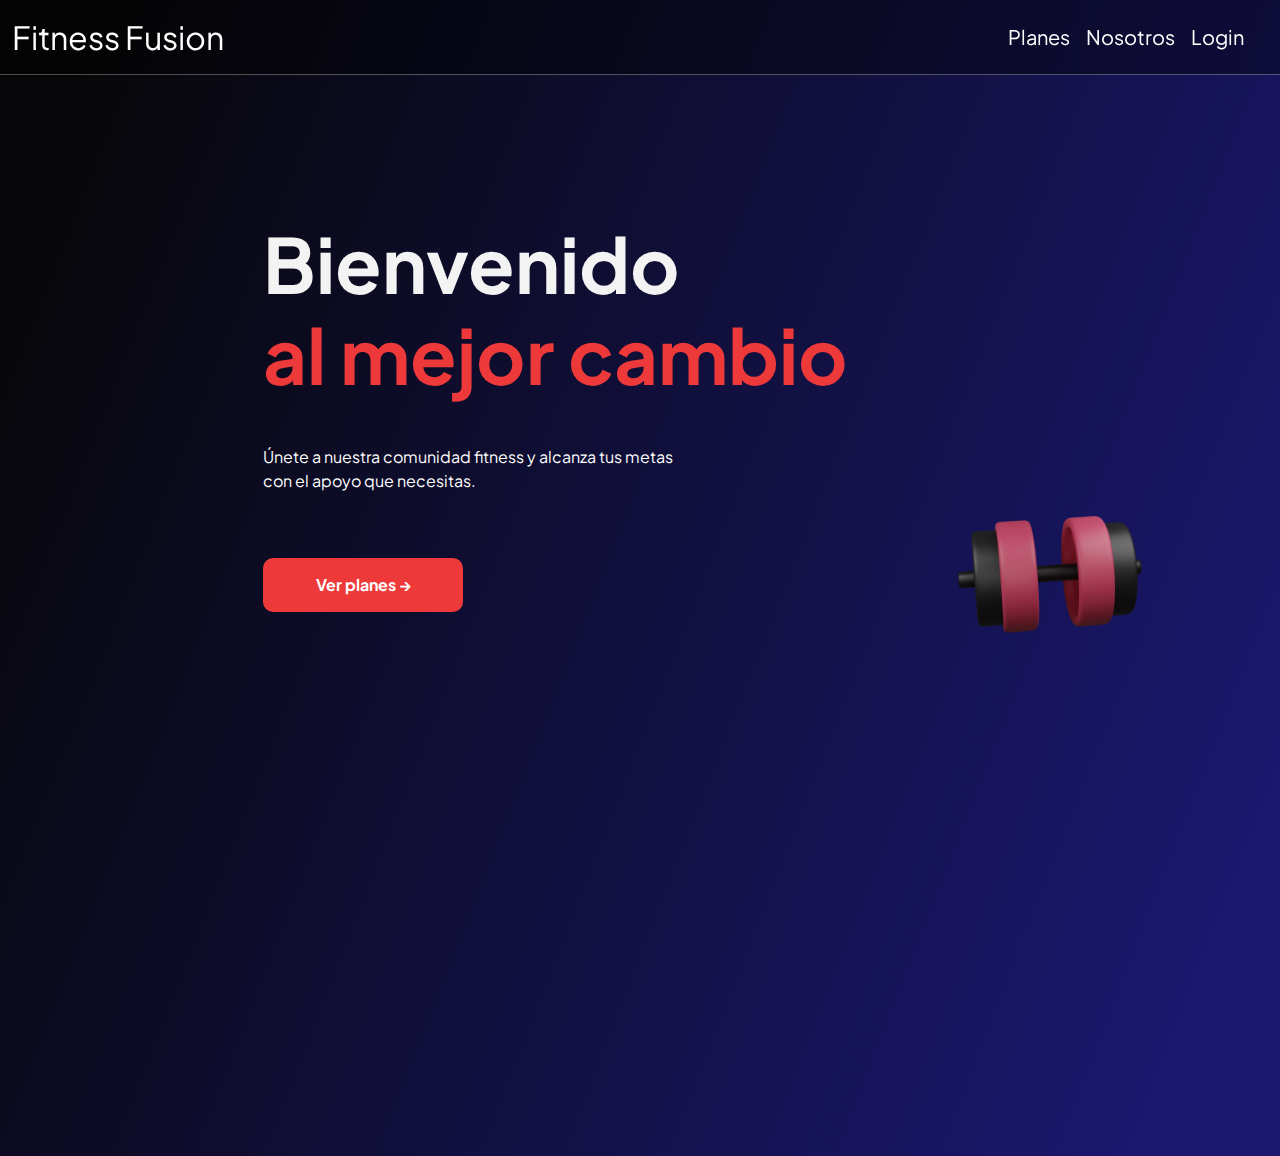
<file: index.html>
<!DOCTYPE html>
<html lang="en">

<head>
  <meta charset="UTF-8">
  <meta name="viewport" content="width=device-width, initial-scale=1.0">

  <link rel="shortcut icon" href="./assets/favicon/favicon_io (4)/favicon-16x16.png" type="image/x-icon">
  <!-- Link de boostrap -->
  <link href="https://cdn.jsdelivr.net/npm/bootstrap@5.3.3/dist/css/bootstrap.min.css" rel="stylesheet"
    integrity="sha384-QWTKZyjpPEjISv5WaRU9OFeRpok6YctnYmDr5pNlyT2bRjXh0JMhjY6hW+ALEwIH" crossorigin="anonymous">
    <!-- LInk icon -->
    <link rel="stylesheet" href="https://cdnjs.cloudflare.com/ajax/libs/font-awesome/6.4.2/css/all.min.css" integrity="sha512-z3gLpd7yknf1YoNbCzqRKc4qyor8gaKU1qmn+CShxbuBusANI9QpRohGBreCFkKxLhei6S9CQXFEbbKuqLg0DA==" crossorigin="anonymous" referrerpolicy="no-referrer" />
  

  <link rel="stylesheet" href="./css/styles.css">
  <title> Fitness Fusion </title>
</head>

<body>

  <nav class="navbar bg-body-tertiary fixed-top navbar-expand-lg">
    <div class="container-fluid">
      <a class="navbar-brand" href="#">Fitness Fusion</a>
      <button class="navbar-toggler" type="button" data-bs-toggle="offcanvas" data-bs-target="#offcanvasNavbar"
        aria-controls="offcanvasNavbar" aria-label="Toggle navigation">
        <span class="navbar-toggler-icon"></span>
      </button>
      <div class="offcanvas offcanvas-end" tabindex="-1" id="offcanvasNavbar" aria-labelledby="offcanvasNavbarLabel">
        <div class="offcanvas-header">
          <h5 class="offcanvas-title" id="offcanvasNavbarLabel"><i class="fa-solid fa-circle-user"></i>  Mi gym</h5>
          <button type="button" class="btn-close" data-bs-dismiss="offcanvas" aria-label="Close"></button>
        </div>
        <div class="offcanvas-body">
          <ul class="navbar-nav justify-content-end flex-grow-1 pe-3">
            <li class="nav-item">
              <a class="nav-link active" aria-current="page" href="./pages/planes.html">Planes</a>
            </li>
            <li class="nav-item">
              <a class="nav-link" href="./pages/nosotros.html">Nosotros</a>
            </li>
            <li class="nav-item">
              <a class="nav-link" href="./pages/login.html">Login</a>
            </li>
            <!--  <li class="nav-item dropdown">
                  <a class="nav-link dropdown-toggle" href="#" role="button" data-bs-toggle="dropdown" aria-expanded="false">
                    Dropdown
                  </a>
                  <ul class="dropdown-menu">
                    <li><a class="dropdown-item" href="#">Action</a></li>
                    <li><a class="dropdown-item" href="#">Another action</a></li>
                    <li>
                      <hr class="dropdown-divider">
                    </li>
                    <li><a class="dropdown-item" href="#">Something else here</a></li> -->
          </ul>
          </li>
          </ul>

        </div>
      </div>
    </div>
  </nav>

  <main>
    <div class="container1">
      <section class="section1-landing">
        <div class="text-container">
          <h1 class="main-title">
            Bienvenido
            <br>
            <span class="redText">
              al mejor cambio
            </span>
          </h1>
          <p class="main-text">
            Únete a nuestra comunidad fitness y alcanza tus metas
            <br>  con el apoyo que necesitas.
          </p>
          <button  class="main-btn planes-btn"> <a href=".//pages/planes.html">Ver planes →  </a> </button>
        </div>
      </section>
  
      <aside class="image-container">
        <img class="imagen-landing" src="./assets/images/pesa.png" alt="Esta es la imagen de una pesa">
      </aside>
    </div>
  </main>

  <!-- Source de Boostrap -->
  <script src="https://cdn.jsdelivr.net/npm/bootstrap@5.3.3/dist/js/bootstrap.bundle.min.js"
    integrity="sha384-YvpcrYf0tY3lHB60NNkmXc5s9fDVZLESaAA55NDzOxhy9GkcIdslK1eN7N6jIeHz" crossorigin="anonymous">
  </script>
</body>

</html>
</file>
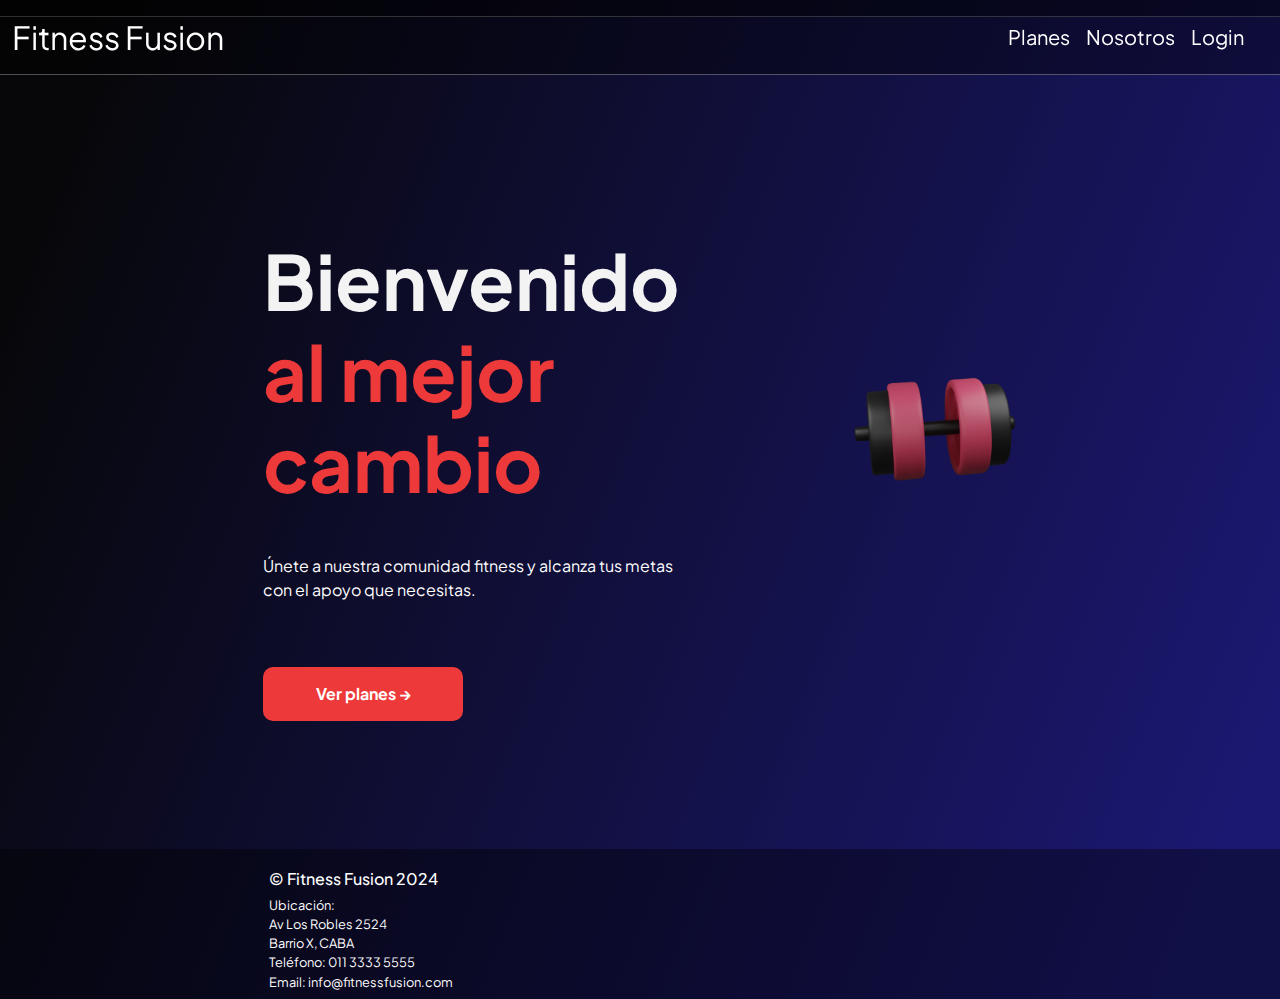
<file: gimnasio-CaC-24155-grupo3/index.html>
<!DOCTYPE html>
<html lang="en">

<head>
  <meta charset="UTF-8">
  <meta name="viewport" content="width=device-width, initial-scale=1.0">

  <link rel="shortcut icon" href="../assets/favicon/favicon-16x16.png" type="icon">
  <!-- Link de boostrap -->
  <link href="https://cdn.jsdelivr.net/npm/bootstrap@5.3.3/dist/css/bootstrap.min.css" rel="stylesheet"
    integrity="sha384-QWTKZyjpPEjISv5WaRU9OFeRpok6YctnYmDr5pNlyT2bRjXh0JMhjY6hW+ALEwIH" crossorigin="anonymous">
  <!-- LInk icon -->
  <link rel="stylesheet" href="https://cdnjs.cloudflare.com/ajax/libs/font-awesome/6.4.2/css/all.min.css"
    integrity="sha512-z3gLpd7yknf1YoNbCzqRKc4qyor8gaKU1qmn+CShxbuBusANI9QpRohGBreCFkKxLhei6S9CQXFEbbKuqLg0DA=="
    crossorigin="anonymous" referrerpolicy="no-referrer" />


  <link rel="stylesheet" href="./css/styles.css">
  <title> Fitness Fusion </title>
</head>

<body>
  <header class="navbar">

    <nav class="navbar bg-body-tertiary fixed-top navbar-expand-lg">
      <div class="container-fluid">
        <a class="navbar-brand" href="#">Fitness Fusion</a>
        <button class="navbar-toggler" type="button" data-bs-toggle="offcanvas" data-bs-target="#offcanvasNavbar"
          aria-controls="offcanvasNavbar" aria-label="Toggle navigation">
          <span class="navbar-toggler-icon"></span>
        </button>
        <div class="offcanvas offcanvas-end" tabindex="-1" id="offcanvasNavbar" aria-labelledby="offcanvasNavbarLabel">
          <div class="offcanvas-header">
            <h5 class="offcanvas-title" id="offcanvasNavbarLabel"><i class="fa-solid fa-circle-user"></i> Mi gym</h5>
            <button type="button" class="btn-close" data-bs-dismiss="offcanvas" aria-label="Close"></button>
          </div>
          <div class="offcanvas-body">
            <ul class="navbar-nav justify-content-end flex-grow-1 pe-3">
              <li class="nav-item">
                <a class="nav-link active" aria-current="page" href="./pages/planes.html">Planes</a>
              </li>
              <li class="nav-item">
                <a class="nav-link" href="./pages/nosotros.html">Nosotros</a>
              </li>
              <li class="nav-item">
                <a class="nav-link" href="./pages/login.html">Login</a>
              </li>
              <!--  <li class="nav-item dropdown">
                  <a class="nav-link dropdown-toggle" href="#" role="button" data-bs-toggle="dropdown" aria-expanded="false">
                    Dropdown
                  </a>
                  <ul class="dropdown-menu">
                    <li><a class="dropdown-item" href="#">Action</a></li>
                    <li><a class="dropdown-item" href="#">Another action</a></li>
                    <li>
                      <hr class="dropdown-divider">
                    </li>
                    <li><a class="dropdown-item" href="#">Something else here</a></li> -->
            </ul>
            </li>
            </ul>

          </div>
        </div>
      </div>
    </nav>
  </header>

  <main>
    <div class="container1">
      <section class="section1-landing">
        <div class="text-container">
          <h1 class="main-title">
            Bienvenido
            <br>
            <span class="redText">
              al mejor cambio
            </span>
          </h1>
          <p class="main-text">
            Únete a nuestra comunidad fitness y alcanza tus metas
            <br> con el apoyo que necesitas.
          </p>
          <button class="main-btn planes-btn"> <a href=".//pages/planes.html">Ver planes → </a> </button>
        </div>
      </section>

      <aside class="image-container">
        <img class="imagen-landing" src="./assets/images/pesa.png" alt="Esta es la imagen de una pesa">
      </aside>
    </div>
  </main>

  <!-- Source de Boostrap -->
  <script src="https://cdn.jsdelivr.net/npm/bootstrap@5.3.3/dist/js/bootstrap.bundle.min.js"
    integrity="sha384-YvpcrYf0tY3lHB60NNkmXc5s9fDVZLESaAA55NDzOxhy9GkcIdslK1eN7N6jIeHz" crossorigin="anonymous">
    </script>

  <footer>
    <div class="footer-conteiner">
      <div>
        <h6>© Fitness Fusion 2024 </h6>
        <p class="footer"> Ubicación: <br> Av Los Robles 2524<br>Barrio X, CABA <br> Teléfono: 011 3333 5555 <br> Email:
          info@fitnessfusion.com</p>
      </div>

      <div class="redes-footer">
        <a href="https://www.instagram.com/" target="_blank" <i class="fa-brands fa-instagram fa-3x"></i></a>
        <a href="https://www.facebook.com/" target="_blank" <i class="fa-brands fa-facebook fa-3x"></i></a>
        <a href="https://wa.me/11569944982?" target="_blank"><i class="fa-brands fa-whatsapp fa-3x"></i></a>

      </div>
  </footer>

</body>

</html>
</file>
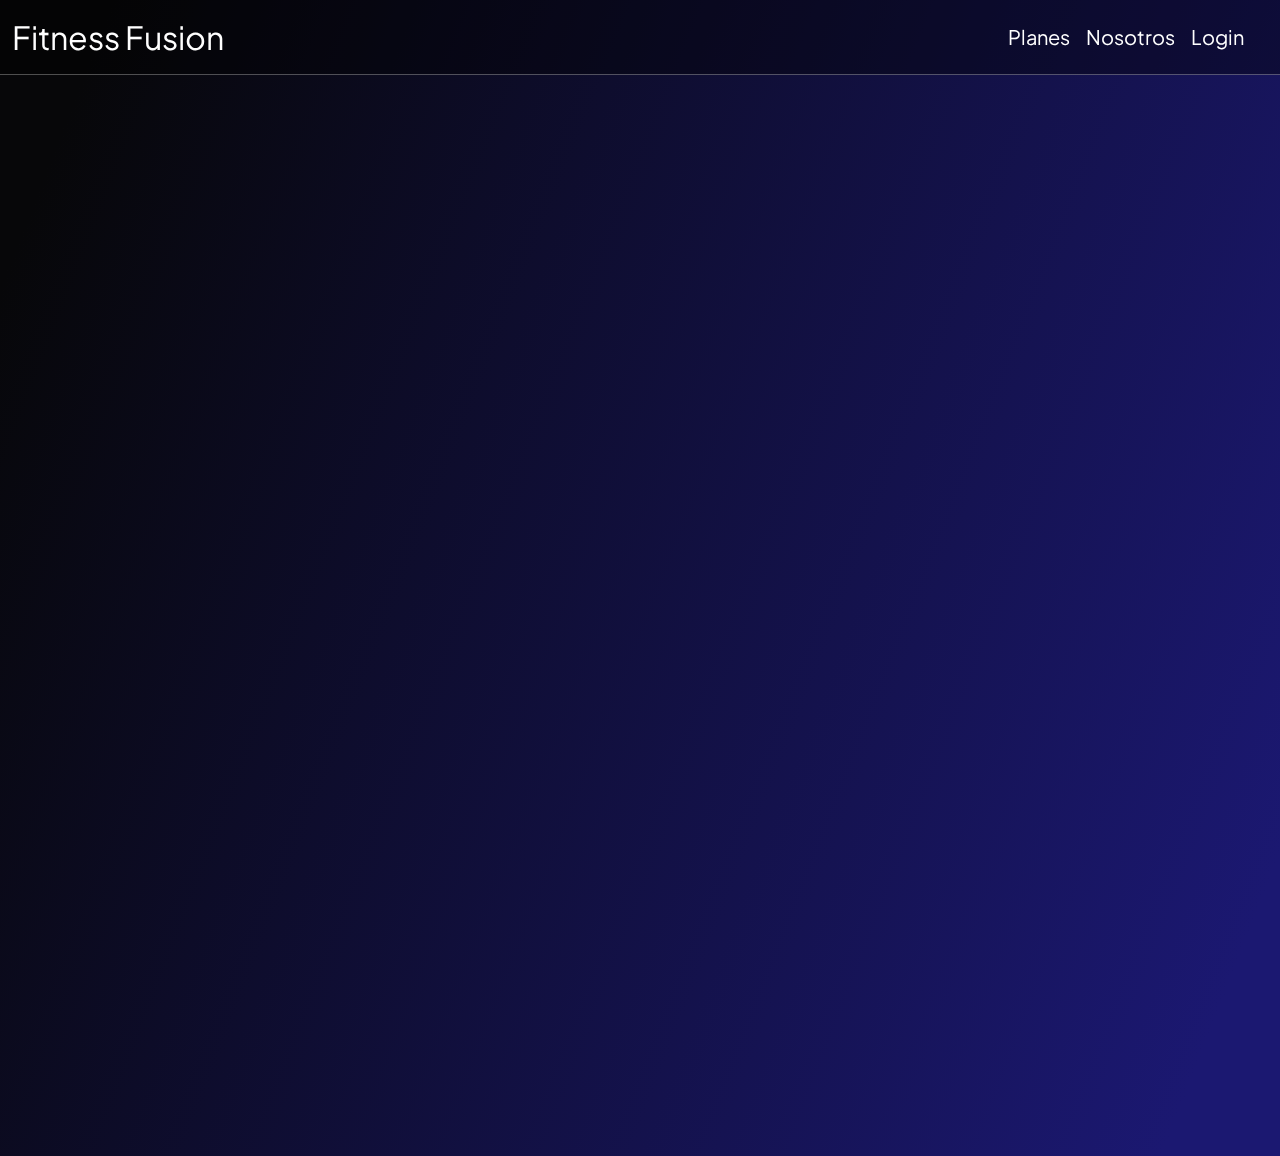
<file: pages/inicioSesion.html>
<!DOCTYPE html>
<html lang="en">

<head>
  <meta charset="UTF-8">
  <meta name="viewport" content="width=device-width, initial-scale=1.0">
<!-- Link favicon -->
  <link rel="shortcut icon" href="../assets/favicon/favicon_io (4)/favicon-16x16.png" type="image/x-icon">
  <!-- Link de boostrap -->
  <link href="https://cdn.jsdelivr.net/npm/bootstrap@5.3.3/dist/css/bootstrap.min.css" rel="stylesheet"
    integrity="sha384-QWTKZyjpPEjISv5WaRU9OFeRpok6YctnYmDr5pNlyT2bRjXh0JMhjY6hW+ALEwIH" crossorigin="anonymous">

     <!-- Link icon -->
     <link rel="stylesheet" href="https://cdnjs.cloudflare.com/ajax/libs/font-awesome/6.4.2/css/all.min.css" integrity="sha512-z3gLpd7yknf1YoNbCzqRKc4qyor8gaKU1qmn+CShxbuBusANI9QpRohGBreCFkKxLhei6S9CQXFEbbKuqLg0DA==" crossorigin="anonymous" referrerpolicy="no-referrer" />
     <link rel="stylesheet" href="../css/styles.css">
     
  <link rel="stylesheet" href="../css/styles.css">
  <title>FitnessFusion - Iniciar Sesión</title>
</head>

<body>

  <nav class="navbar bg-body-tertiary fixed-top navbar-expand-lg">
    <div class="container-fluid">
      <a class="navbar-brand" href="../index.html">Fitness Fusion</a>
      <button class="navbar-toggler" type="button" data-bs-toggle="offcanvas" data-bs-target="#offcanvasNavbar"
        aria-controls="offcanvasNavbar" aria-label="Toggle navigation">
        <span class="navbar-toggler-icon"></span>
      </button>
      <div class="offcanvas offcanvas-end" tabindex="-1" id="offcanvasNavbar" aria-labelledby="offcanvasNavbarLabel">
        <div class="offcanvas-header">
          <h5 class="offcanvas-title" id="offcanvasNavbarLabel">Mi gym</h5>
          <button type="button" class="btn-close" data-bs-dismiss="offcanvas" aria-label="Close"></button>
        </div>
        <div class="offcanvas-body">
          <ul class="navbar-nav justify-content-end flex-grow-1 pe-3">
            <li class="nav-item">
              <a class="nav-link active" aria-current="page" href="./planes.html">Planes</a>
            </li>
            <li class="nav-item">
              <a class="nav-link" href="./nosotros.html">Nosotros</a>
            </li>
            <li class="nav-item">
              <a class="nav-link" href="./login.html">Login</a>
            </li>
         
          </li>
          </ul>

        </div>
      </div>
    </div>
  </nav>

  <main>
    <div class="container1">
      <section class="section1-landing">
        <div class="text-container">
          <h1 class="main-title">
           
            <br>
            <span class="redText">
        
            </span>
          </h1>
        
        </div>
      </section>
  
      <aside class="image-container">
      
      </aside>
    </div>
  </main>

  <!-- Source de Boostrap -->
  <script src="https://cdn.jsdelivr.net/npm/bootstrap@5.3.3/dist/js/bootstrap.bundle.min.js"
    integrity="sha384-YvpcrYf0tY3lHB60NNkmXc5s9fDVZLESaAA55NDzOxhy9GkcIdslK1eN7N6jIeHz" crossorigin="anonymous">
  </script>
</body>

</html>
</file>
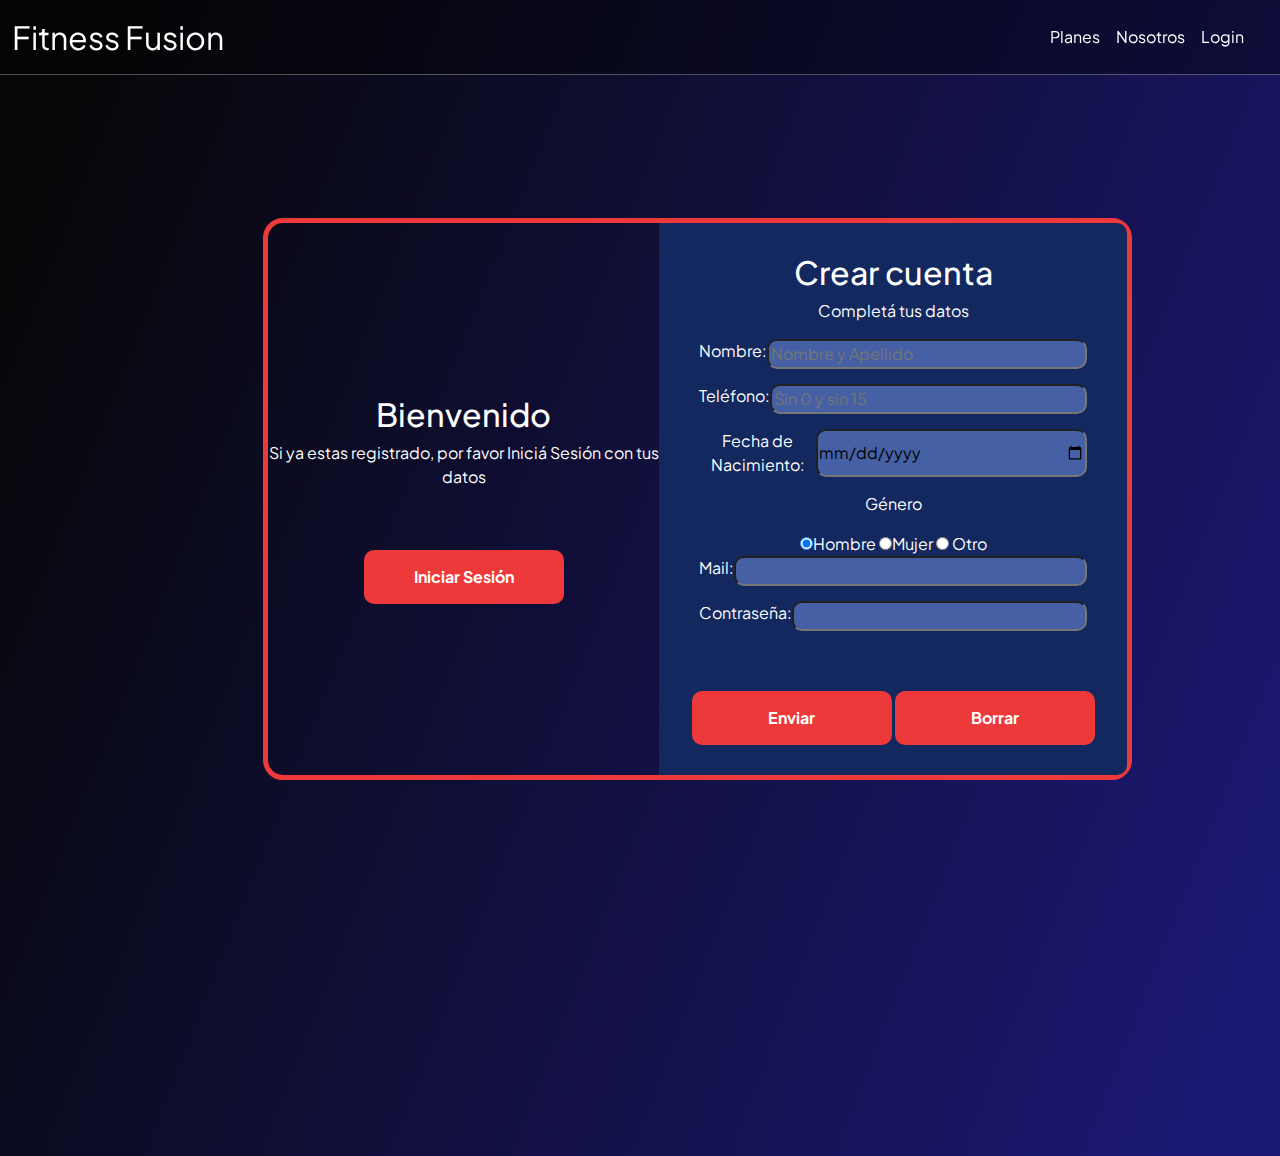
<file: pages/login.html>
<!DOCTYPE html>
<html lang="en">

<head>
  <meta charset="UTF-8">
  <meta name="viewport" content="width=device-width, initial-scale=1.0">

  <!-- Link Favicon -->
  <link rel="shortcut icon" href="../assets/favicon/favicon_io (4)/favicon-16x16.png" type="image/x-icon">
  <!-- Link de boostrap -->
  <link href="https://cdn.jsdelivr.net/npm/bootstrap@5.3.3/dist/css/bootstrap.min.css" rel="stylesheet"
    integrity="sha384-QWTKZyjpPEjISv5WaRU9OFeRpok6YctnYmDr5pNlyT2bRjXh0JMhjY6hW+ALEwIH" crossorigin="anonymous">

  <!-- Link icon -->
  <link rel="stylesheet" href="https://cdnjs.cloudflare.com/ajax/libs/font-awesome/6.4.2/css/all.min.css"
    integrity="sha512-z3gLpd7yknf1YoNbCzqRKc4qyor8gaKU1qmn+CShxbuBusANI9QpRohGBreCFkKxLhei6S9CQXFEbbKuqLg0DA=="
    crossorigin="anonymous" referrerpolicy="no-referrer" />
    <link rel="stylesheet" href="../css/styles1.css"> <!-- modificado x Karina -->
  <title>FitnessFusion - Crea tu cuenta </title>
</head>

<body>

  <nav class="navbar bg-body-tertiary fixed-top navbar-expand-lg">
    <div class="container-fluid">
      <a class="navbar-brand" href="../index.html">Fitness Fusion</a>
      <button class="navbar-toggler" type="button" data-bs-toggle="offcanvas" data-bs-target="#offcanvasNavbar"
        aria-controls="offcanvasNavbar" aria-label="Toggle navigation">
        <span class="navbar-toggler-icon"></span>
      </button>
      <div class="offcanvas offcanvas-end" tabindex="-1" id="offcanvasNavbar" aria-labelledby="offcanvasNavbarLabel">
        <div class="offcanvas-header">
          <h5 class="offcanvas-title" id="offcanvasNavbarLabel">Mi gym</h5>
          <button type="button" class="btn-close" data-bs-dismiss="offcanvas" aria-label="Close"></button>
        </div>
        <div class="offcanvas-body">
          <ul class="navbar-nav justify-content-end flex-grow-1 pe-3">
            <li class="nav-item">
              <a class="nav-link active" aria-current="page" href="./planes.html">Planes</a>
            </li>
            <li class="nav-item">
              <a class="nav-link" href="./nosotros.html">Nosotros</a>
            </li>
            <li class="nav-item">
              <a class="nav-link" href="./login.html">Login</a>
            </li>

            </li>
          </ul>

        </div>
      </div>
    </div>
  </nav>

  <main>
    <div class="container1">
      <section class="section1-landing">
        <div class="text-container">
          <div class="container-form">
            <div class="form-login">
              <h2>Bienvenido</h2> 
              <p>Si ya estas registrado, por favor Iniciá Sesión con tus datos</p>
              
              <input type="button" value="Iniciar Sesión" class="main-btn" >
            </div>
            <div class="form-registro">
              <h2>Crear cuenta</h2>
              <p>Completá tus datos</p>
              <form action="show-data.html" target="_blank">
                <label for="name">Nombre:  <input type="text" placeholder="Nombre y Apellido"></label>
                <label for="tel">Teléfono: <input type="tel" placeholder="Sin 0 y sin 15"></label>
                <label for="BirthDate">Fecha de Nacimiento:  <input type="date" name="birthdate"></label>
                <p>Género </p>
                  <input type="radio" name="gender" value="hombre" checked>Hombre
                  <input type="radio" name="gender" value="Mujer">Mujer
                  <input type="radio" name="gender" value="Otro"> Otro
                
                <label for="mail">Mail: <input type="email" name="mail"></label>
                <label for="clave">Contraseña: <input type="password" name="clave"></label>
                <input type="submit" value="Enviar" class="main-btn">
                <button type="reset" class="main-btn">Borrar</button>

              </form>
            </div>


          </div>
        </div>
      </section>


    </div>
  </main>

  <!-- Source de Boostrap -->
  <script src="https://cdn.jsdelivr.net/npm/bootstrap@5.3.3/dist/js/bootstrap.bundle.min.js"
    integrity="sha384-YvpcrYf0tY3lHB60NNkmXc5s9fDVZLESaAA55NDzOxhy9GkcIdslK1eN7N6jIeHz" crossorigin="anonymous">
    </script>
</body>

</html>
</file>
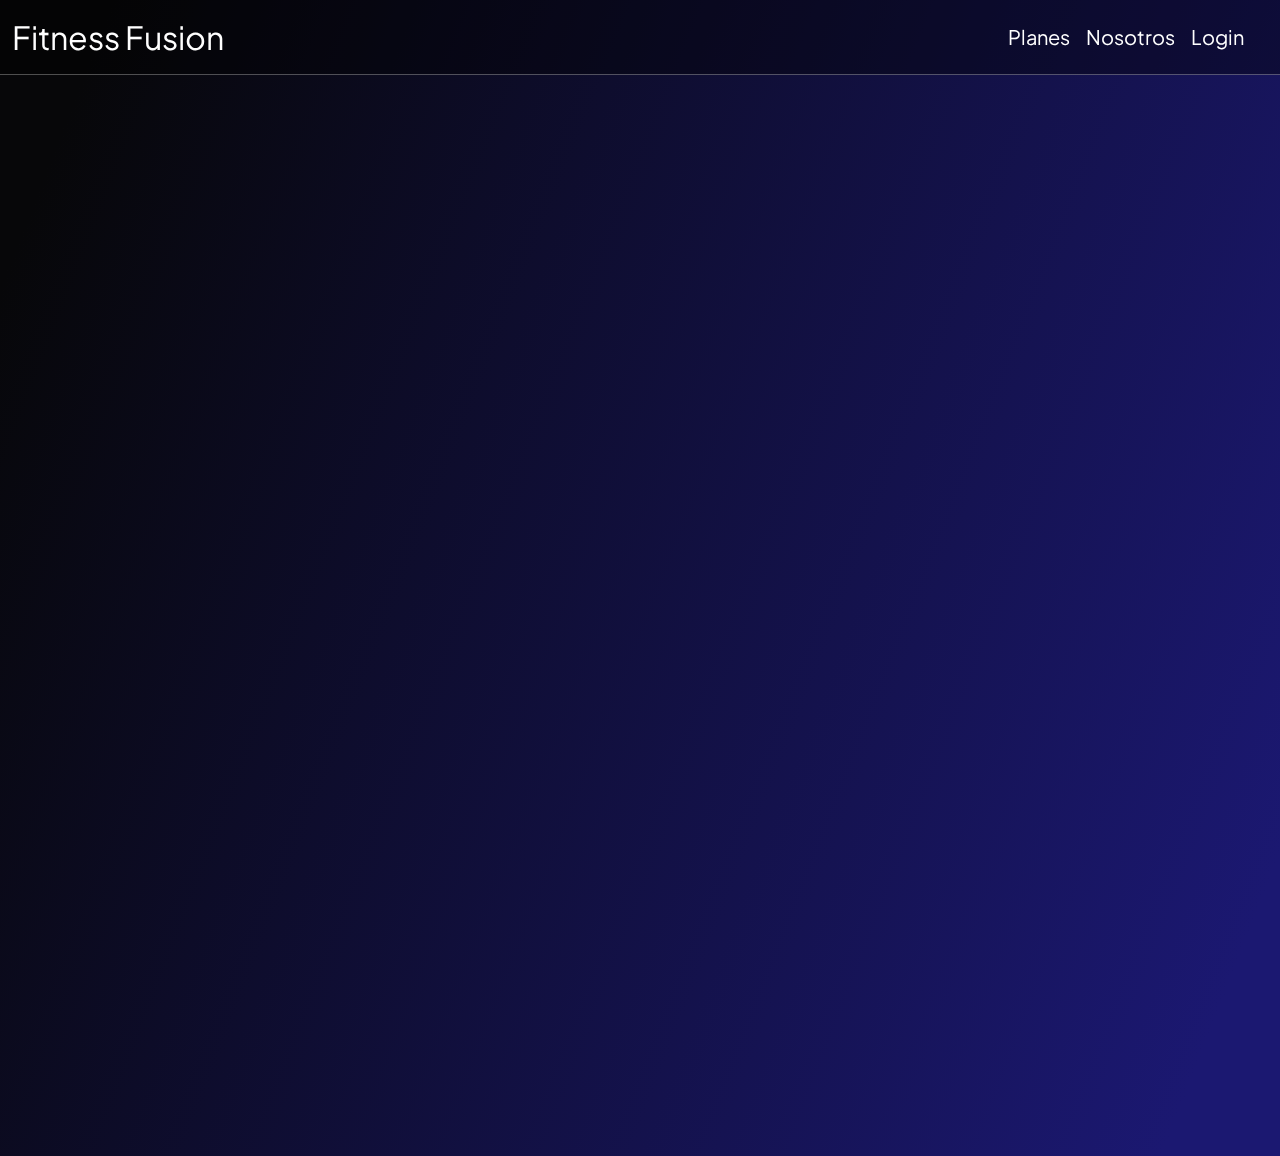
<file: pages/nosotros.html>
<!DOCTYPE html>
<html lang="en">

<head>
  <meta charset="UTF-8">
  <meta name="viewport" content="width=device-width, initial-scale=1.0">
    <!-- Link favicon -->
    <link rel="shortcut icon" href="../assets/favicon/favicon_io (4)/favicon-16x16.png" type="image/x-icon">

  <link rel="shortcut icon" href="./assets/favicon/favicon_io (4)/favicon-16x16.png" type="image/x-icon">
  <!-- Link de boostrap -->
  <link href="https://cdn.jsdelivr.net/npm/bootstrap@5.3.3/dist/css/bootstrap.min.css" rel="stylesheet"
    integrity="sha384-QWTKZyjpPEjISv5WaRU9OFeRpok6YctnYmDr5pNlyT2bRjXh0JMhjY6hW+ALEwIH" crossorigin="anonymous">

     <!-- Link icon -->
     <link rel="stylesheet" href="https://cdnjs.cloudflare.com/ajax/libs/font-awesome/6.4.2/css/all.min.css" integrity="sha512-z3gLpd7yknf1YoNbCzqRKc4qyor8gaKU1qmn+CShxbuBusANI9QpRohGBreCFkKxLhei6S9CQXFEbbKuqLg0DA==" crossorigin="anonymous" referrerpolicy="no-referrer" />
     <link rel="stylesheet" href="../css/styles.css">
     
  <link rel="stylesheet" href="../css/styles.css">
  <title> FitnessFusion - Nosotros </title>
</head>

<body>

  <nav class="navbar bg-body-tertiary fixed-top navbar-expand-lg">
    <div class="container-fluid">
      <a class="navbar-brand" href="../index.html">Fitness Fusion</a>
      <button class="navbar-toggler" type="button" data-bs-toggle="offcanvas" data-bs-target="#offcanvasNavbar"
        aria-controls="offcanvasNavbar" aria-label="Toggle navigation">
        <span class="navbar-toggler-icon"></span>
      </button>
      <div class="offcanvas offcanvas-end" tabindex="-1" id="offcanvasNavbar" aria-labelledby="offcanvasNavbarLabel">
        <div class="offcanvas-header">
          <h5 class="offcanvas-title" id="offcanvasNavbarLabel">Mi gym</h5>
          <button type="button" class="btn-close" data-bs-dismiss="offcanvas" aria-label="Close"></button>
        </div>
        <div class="offcanvas-body">
          <ul class="navbar-nav justify-content-end flex-grow-1 pe-3">
            <li class="nav-item">
              <a class="nav-link active" aria-current="page" href="./planes.html">Planes</a>
            </li>
            <li class="nav-item">
              <a class="nav-link" href="#">Nosotros</a>
            </li>
            <li class="nav-item">
              <a class="nav-link" href="./login.html">Login</a>
            </li>
         
          </li>
          </ul>

        </div>
      </div>
    </div>
  </nav>

  <main>
    <div class="container1">
      <section class="section1-landing">
        <div class="text-container">
          <h1 class="main-title">
           
            <br>
            <span class="redText">
        
            </span>
          </h1>
        
        </div>
      </section>
  
      <aside class="image-container">
      
      </aside>
    </div>
  </main>

  <!-- Source de Boostrap -->
  <script src="https://cdn.jsdelivr.net/npm/bootstrap@5.3.3/dist/js/bootstrap.bundle.min.js"
    integrity="sha384-YvpcrYf0tY3lHB60NNkmXc5s9fDVZLESaAA55NDzOxhy9GkcIdslK1eN7N6jIeHz" crossorigin="anonymous">
  </script>
</body>

</html>
</file>
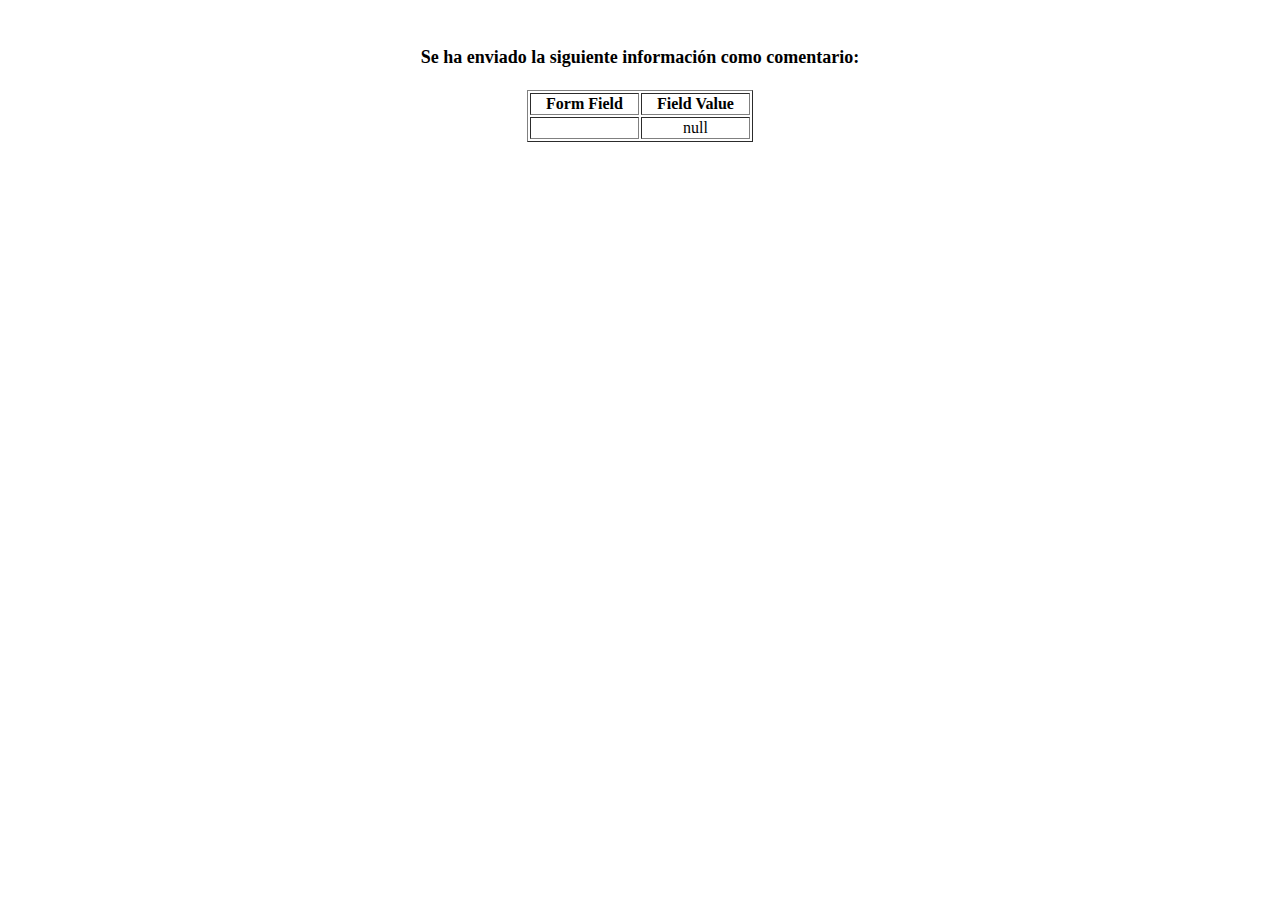
<file: pages/show-data.html>
<html>
<head>
<title>Feedback Sent</title>
</head>
<body>
<p align=center>&nbsp;</p>
<h1 align=center><font size="+1">Se ha enviado la siguiente información como comentario:</font></h1>

<table border="1" align=center width="226">
  <tr>
    <th align="center">Form Field</th>
    <th align="center">Field Value</th>
  </tr>

<script language="javascript">
var args = location.search.substr(1).split('&');
for (var i = 0; i < args.length; ++i) {
  var parts = args[i].split('=');
  if (parts != null) {
    var field = parts[0];
    var value = parts[1];
    if (value == null) {
      value = "null"
    }
    else {
      value = '"' + unescape(value.replace(/\+/g, ' ')) + '"';
    }

    document.writeln('<tr><td align="center">' + field + '</td>');
    document.writeln('<td align="center">' + value + '</td></tr>');
  }
}
</script>



</table>
</body>
</html>
</file>
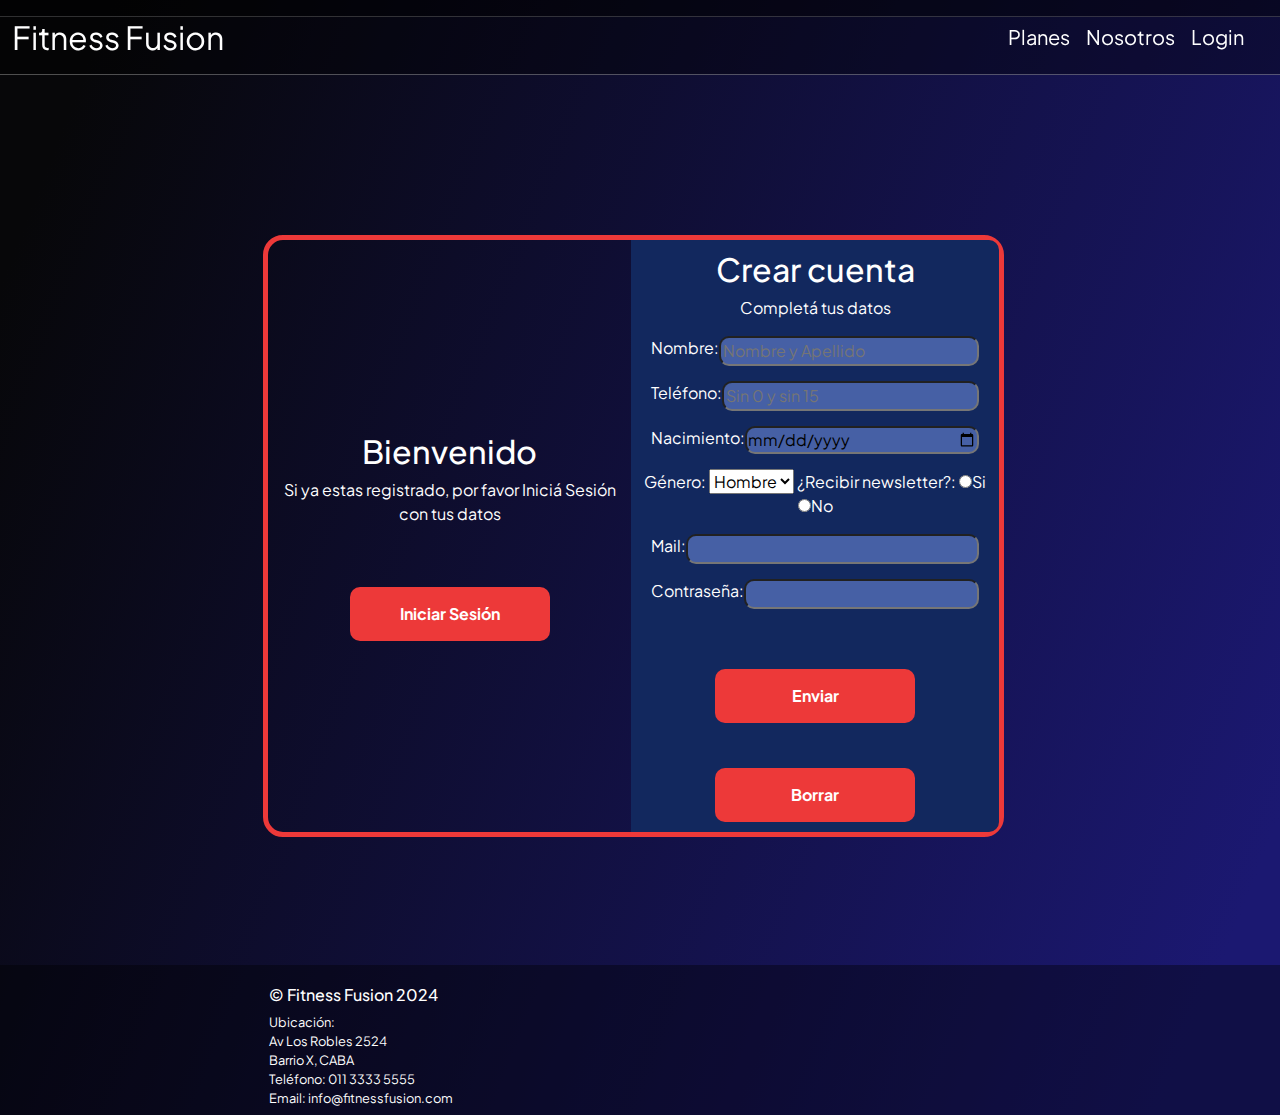
<file: gimnasio-CaC-24155-grupo3/pages/login.html>
<!DOCTYPE html>
<html lang="en">

<head>
  <meta charset="UTF-8">
  <meta name="viewport" content="width=device-width, initial-scale=1.0">

  <!-- Link Favicon -->
  <link rel="shortcut icon" href="../assets/favicon/favicon-16x16.png" type="icon">
  <!-- Link de boostrap -->
  <link href="https://cdn.jsdelivr.net/npm/bootstrap@5.3.3/dist/css/bootstrap.min.css" rel="stylesheet"
    integrity="sha384-QWTKZyjpPEjISv5WaRU9OFeRpok6YctnYmDr5pNlyT2bRjXh0JMhjY6hW+ALEwIH" crossorigin="anonymous">

  <!-- Link icon -->
  <link rel="stylesheet" href="https://cdnjs.cloudflare.com/ajax/libs/font-awesome/6.4.2/css/all.min.css"
    integrity="sha512-z3gLpd7yknf1YoNbCzqRKc4qyor8gaKU1qmn+CShxbuBusANI9QpRohGBreCFkKxLhei6S9CQXFEbbKuqLg0DA=="
    crossorigin="anonymous" referrerpolicy="no-referrer" />
  <link rel="stylesheet" href="../css/styles.css"> <!-- modificado x Karina -->
  <title>FitnessFusion - Crea tu cuenta </title>
</head>

<body>
  <header class="navbar">

    <nav class="navbar bg-body-tertiary fixed-top navbar-expand-lg">
      <div class="container-fluid">
        <a class="navbar-brand" href="../index.html">Fitness Fusion</a>
        <button class="navbar-toggler" type="button" data-bs-toggle="offcanvas" data-bs-target="#offcanvasNavbar"
          aria-controls="offcanvasNavbar" aria-label="Toggle navigation">
          <span class="navbar-toggler-icon"></span>
        </button>
        <div class="offcanvas offcanvas-end" tabindex="-1" id="offcanvasNavbar" aria-labelledby="offcanvasNavbarLabel">
          <div class="offcanvas-header">
            <h5 class="offcanvas-title" id="offcanvasNavbarLabel">Mi gym</h5>
            <button type="button" class="btn-close" data-bs-dismiss="offcanvas" aria-label="Close"></button>
          </div>
          <div class="offcanvas-body">
            <ul class="navbar-nav justify-content-end flex-grow-1 pe-3">
              <li class="nav-item">
                <a class="nav-link active" aria-current="page" href="./planes.html">Planes</a>
              </li>
              <li class="nav-item">
                <a class="nav-link" href="./nosotros.html">Nosotros</a>
              </li>
              <li class="nav-item">
                <a class="nav-link" href="./login.html">Login</a>
              </li>

              </li>
            </ul>

          </div>
        </div>
      </div>
    </nav>
  </header>

  <main>
    <div class="container1">
      <section class="section1-landing">
        <div class="text-container">
          <div class="container-form">
            <div class="form-login">
              <h2>Bienvenido</h2>
              <p>Si ya estas registrado, por favor Iniciá Sesión con tus datos</p>

              <input type="button" value="Iniciar Sesión" class="main-btn">
            </div>
            <div class="form-registro">
              <h2>Crear cuenta</h2>
              <p>Completá tus datos</p>
              <form action="show-data.html" target="_blank">
                <label for="name">Nombre: <input type="text" placeholder="Nombre y Apellido"></label>
                <label for="tel">Teléfono: <input type="tel" placeholder="Sin 0 y sin 15"></label>
                <label for="BirthDate">Nacimiento: <input type="date" name="birthdate"></label>
                <p>Género:
                  <select id="genero" name="gender">
                    <option value="hombre">Hombre</option>
                    <option value="mujer">Mujer</option>
                    <option value="otro">Otro</option>
                  </select>
                  ¿Recibir newsletter?:
                  <input type="radio" name="option" value="si">Si
                  <input type="radio" name="option" value="no">No
                </p>

                <label for="mail">Mail: <input type="email" name="mail"></label>
                <label for="clave">Contraseña: <input type="password" name="clave"></label>
                <input type="submit" value="Enviar" class="main-btn">
                <button type="reset" class="main-btn">Borrar</button>

              </form>
            </div>


          </div>
        </div>
      </section>


    </div>
  </main>

  <footer>
    <div class="footer-conteiner">
      <div>
        <h6>© Fitness Fusion 2024 </h6>
        <p class="footer"> Ubicación: <br> Av Los Robles 2524<br>Barrio X, CABA <br> Teléfono: 011 3333 5555 <br> Email:
          info@fitnessfusion.com</p>
      </div>

      <div class="redes-footer">
        <a href="https://www.instagram.com/" target="_blank" <i class="fa-brands fa-instagram fa-3x"></i></a>
        <a href="https://www.facebook.com/" target="_blank" <i class="fa-brands fa-facebook fa-3x"></i></a>
        <a href="https://wa.me/11569944982?" target="_blank"><i class="fa-brands fa-whatsapp fa-3x"></i></a>

      </div>
  </footer>


  <!-- Source de Boostrap -->
  <script src="https://cdn.jsdelivr.net/npm/bootstrap@5.3.3/dist/js/bootstrap.bundle.min.js"
    integrity="sha384-YvpcrYf0tY3lHB60NNkmXc5s9fDVZLESaAA55NDzOxhy9GkcIdslK1eN7N6jIeHz" crossorigin="anonymous">
    </script>
</body>

</html>
</file>
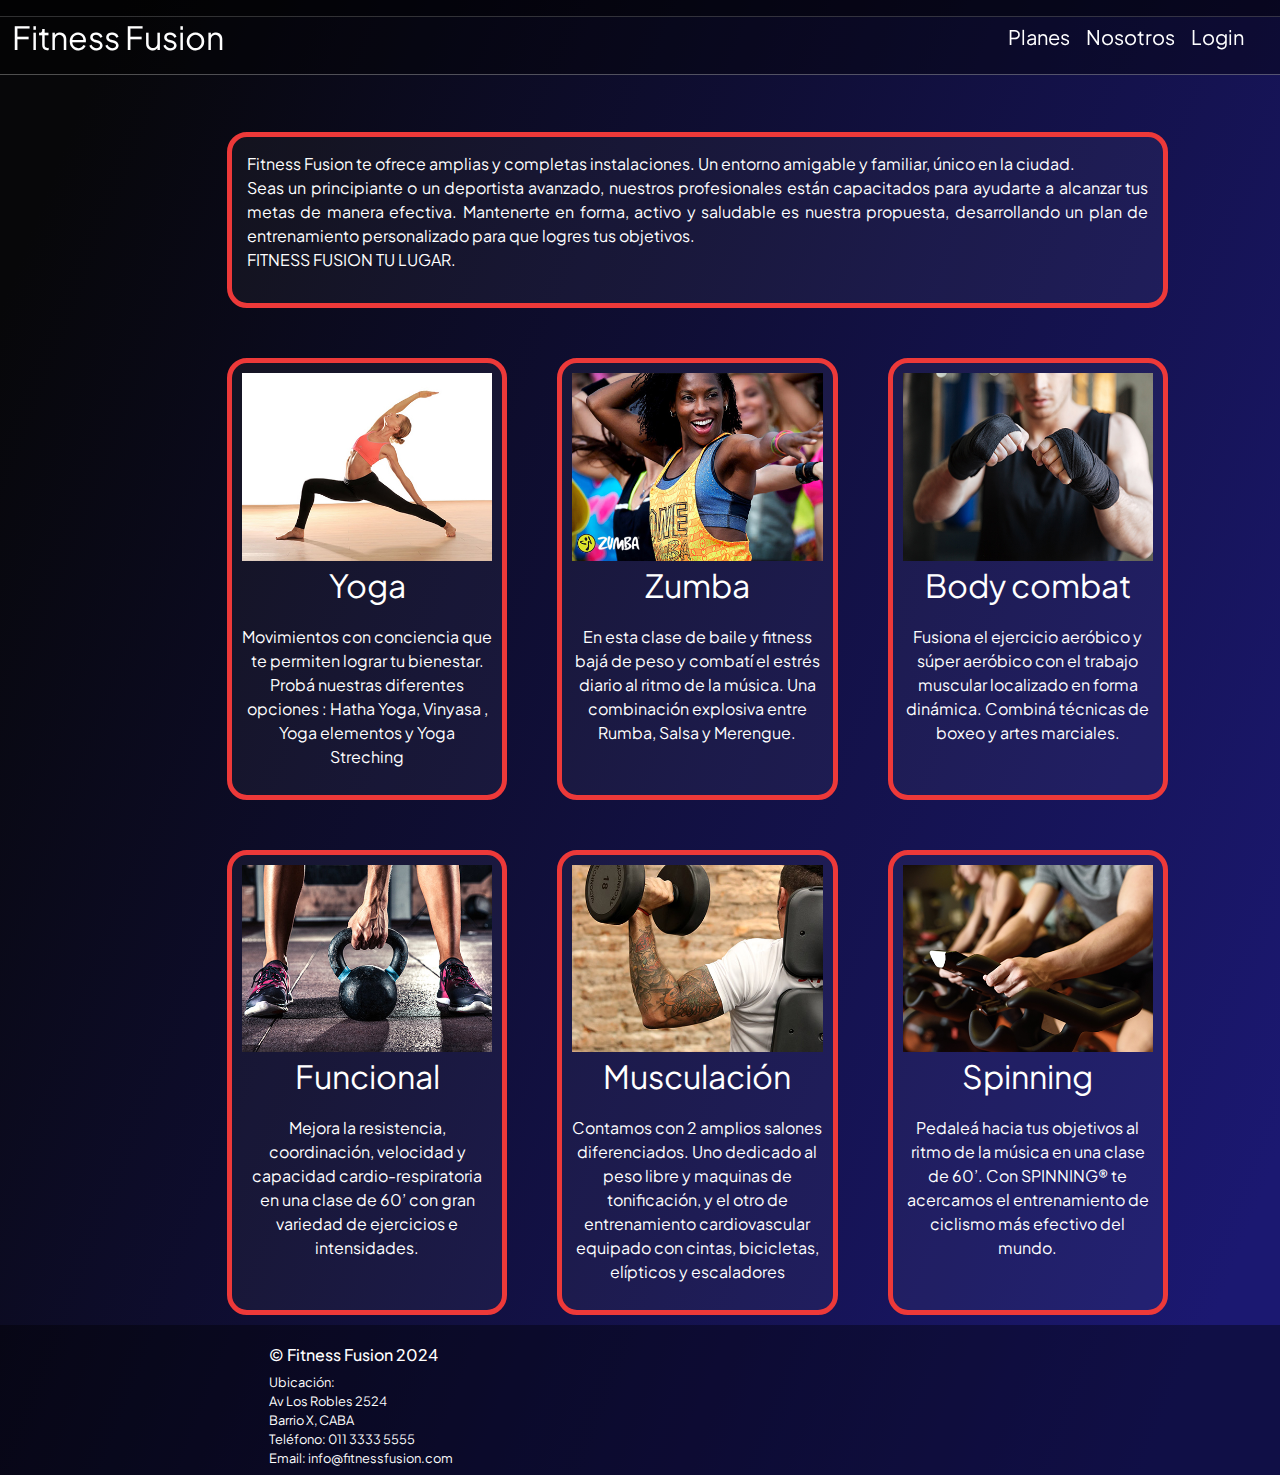
<file: gimnasio-CaC-24155-grupo3/pages/nosotros.html>
<!DOCTYPE html>
<html lang="en">

<head>
  <meta charset="UTF-8">
  <meta name="viewport" content="width=device-width, initial-scale=1.0">
  <!-- Link favicon -->
  <link rel="shortcut icon" href="../assets/favicon/favicon-16x16.png" type="icon">
  <!-- Link de bootstrap -->
  <link href="https://cdn.jsdelivr.net/npm/bootstrap@5.3.3/dist/css/bootstrap.min.css" rel="stylesheet"
    integrity="sha384-QWTKZyjpPEjISv5WaRU9OFeRpok6YctnYmDr5pNlyT2bRjXh0JMhjY6hW+ALEwIH" crossorigin="anonymous">

  <!-- Link icon -->
  <link rel="stylesheet" href="https://cdnjs.cloudflare.com/ajax/libs/font-awesome/6.4.2/css/all.min.css"
    integrity="sha512-z3gLpd7yknf1YoNbCzqRKc4qyor8gaKU1qmn+CShxbuBusANI9QpRohGBreCFkKxLhei6S9CQXFEbbKuqLg0DA=="
    crossorigin="anonymous" referrerpolicy="no-referrer" />
  <link rel="stylesheet" href="../css/styles.css">

  <link rel="stylesheet" href="../css/styles.css">
  <title> FitnessFusion - Nosotros </title>
</head>

<body>
  <header class="navbar">

    <nav class="navbar bg-body-tertiary fixed-top navbar-expand-lg">
      <div class="container-fluid">
        <a class="navbar-brand" href="../index.html">Fitness Fusion</a>
        <button class="navbar-toggler" type="button" data-bs-toggle="offcanvas" data-bs-target="#offcanvasNavbar"
          aria-controls="offcanvasNavbar" aria-label="Toggle navigation">
          <span class="navbar-toggler-icon"></span>
        </button>
        <div class="offcanvas offcanvas-end" tabindex="-1" id="offcanvasNavbar" aria-labelledby="offcanvasNavbarLabel">
          <div class="offcanvas-header">
            <h5 class="offcanvas-title" id="offcanvasNavbarLabel">Mi gym</h5>
            <button type="button" class="btn-close" data-bs-dismiss="offcanvas" aria-label="Close"></button>
          </div>
          <div class="offcanvas-body">
            <ul class="navbar-nav justify-content-end flex-grow-1 pe-3">
              <li class="nav-item">
                <a class="nav-link active" aria-current="page" href="./planes.html">Planes</a>
              </li>
              <li class="nav-item">
                <a class="nav-link" href="#">Nosotros</a>
              </li>
              <li class="nav-item">
                <a class="nav-link" href="./login.html">Login</a>
              </li>

              </li>
            </ul>

          </div>
        </div>
      </div>
    </nav>
  </header>

  <main>
    <div class="container">
      <section class="section1-landing">
        <div class="text-container">
          <div class="grid-container">

            <div class="grid-item-11">
              <p class="nosotros">Fitness Fusion te ofrece amplias y completas instalaciones. Un entorno amigable y
                familiar, único en la ciudad.<br>
                Seas un principiante o un deportista avanzado, nuestros profesionales están capacitados para ayudarte a
                alcanzar tus metas de manera efectiva.
                Mantenerte en forma, activo y saludable es nuestra propuesta, desarrollando un plan de entrenamiento
                personalizado para que logres tus objetivos.<br>
                FITNESS FUSION TU LUGAR.</p>
            </div>

            <div class="grid-item">
              <img class="imagen-landing" src="../assets/images/yoga.jpg">
              <p class="planes"> Yoga </p>
              <p class="clases">Movimientos con conciencia que te permiten lograr tu bienestar. Probá nuestras
                diferentes opciones : Hatha Yoga, Vinyasa , Yoga elementos y Yoga Streching</p>
            </div>

            <div class="grid-item">
              <img class="imagen-landing" src="../assets/images/zumba.jpg">
              <p class="planes"> Zumba </p>
              <p class="clases">En esta clase de baile y fitness bajá de peso y combatí el estrés diario al ritmo de la
                música. Una combinación explosiva entre Rumba, Salsa y Merengue.</p>
            </div>

            <div class="grid-item">
              <img class="imagen-landing" src="../assets/images/body-combat.jpg">
              <p class="planes"> Body combat </p>
              <p class="clases">Fusiona el ejercicio aeróbico y súper aeróbico con el trabajo muscular localizado en
                forma dinámica. Combiná técnicas de boxeo y artes marciales.</p>
            </div>

            <div class="grid-item">
              <img class="imagen-landing" src="../assets/images/funcional.jpg">
              <p class="planes"> Funcional </p>
              <p class="clases">Mejora la resistencia, coordinación, velocidad y capacidad cardio-respiratoria en una
                clase de 60’ con gran variedad de ejercicios e intensidades.</p>
            </div>


            <div class="grid-item">
              <img class="imagen-landing" src="../assets/images/musculacion.jpg">
              <p class="planes"> Musculación </p>
              <p class="clases">Contamos con 2 amplios salones diferenciados. Uno dedicado al peso libre y maquinas de
                tonificación, y el otro de entrenamiento cardiovascular equipado con cintas, bicicletas, elípticos y
                escaladores</p>
            </div>

            <div class="grid-item">
              <img class="imagen-landing" src="../assets/images/spinning.jpg">
              <p class="planes"> Spinning </p>
              <p class="clases"> Pedaleá hacia tus objetivos al ritmo de la música en una clase de 60’. Con SPINNING® te
                acercamos el entrenamiento de ciclismo más efectivo del mundo.</p>
            </div>


          </div>
        </div>

      </section>

    </div>
  </main>

  <!-- Source de Boostrap -->
  <script src="https://cdn.jsdelivr.net/npm/bootstrap@5.3.3/dist/js/bootstrap.bundle.min.js"
    integrity="sha384-YvpcrYf0tY3lHB60NNkmXc5s9fDVZLESaAA55NDzOxhy9GkcIdslK1eN7N6jIeHz" crossorigin="anonymous">
    </script>

  <footer>
    <div class="footer-conteiner">
      <div>
        <h6>© Fitness Fusion 2024 </h6>
        <p class="footer"> Ubicación: <br> Av Los Robles 2524<br>Barrio X, CABA <br> Teléfono: 011 3333 5555 <br> Email:
          info@fitnessfusion.com</p>
      </div>

      <div class="redes-footer">
        <a href="https://www.instagram.com/" target="_blank" <i class="fa-brands fa-instagram fa-3x"></i></a>
        <a href="https://www.facebook.com/" target="_blank" <i class="fa-brands fa-facebook fa-3x"></i></a>
        <a href="https://wa.me/11569944982?" target="_blank"><i class="fa-brands fa-whatsapp fa-3x"></i></a>

      </div>
  </footer>

</body>

</html>
</file>
<file: css/styles.css>
/* IMPORTANDO FUENTE JAKARTA */
@import url('https://fonts.googleapis.com/css2?family=Plus+Jakarta+Sans:ital,wght@0,400;0,500;0,600;0,700;0,800;1,300;1,400;1,500;1,600;1,700;1,800&display=swap');
/*   font-family: 'Plus Jakarta Sans', sans-serif; */





/* Creo un root para facilitar la disposicion y paleta de colores */
:root{
     --mainRed:  rgb(237, 57, 57);

}

body {
    background-image: linear-gradient(111.4deg, rgba(7, 7, 9, 1) 6.5%, rgba(27, 24, 113, 1) 93.2%);
    font-family: 'Plus Jakarta Sans', sans-serif;
    color: white;
  }
  
main {
  font-size: 16px;
}
@media (max-width: 768px) {
    .main-title {
      font-size: 24px;
    }
  }

/* Color del navbar */
.bg-body-tertiary {
  --bs-bg-opacity: 0;
  background-color: rgba(var(--bs-tertiary-bg-rgb), var(--bs-bg-opacity)) !important;
}

/* Color de los enlaces del navbar */
a {
  color: white !important;
  text-decoration: none;

}

.navbar {
  border-bottom: 0.5px solid rgba(255, 255, 255, 0.299);
  background-color: #00000060 !important;
  display: flex;
  --bs-navbar-brand-font-size: 2rem;
}

.container1 {
  display: flex;
  align-items: center; /* Centra verticalmente los elementos */
  justify-content: space-between; /* Espacio entre los elementos */
  padding: 10%;
}

.section1-landing {
  flex: 1; /* Ocupa el espacio disponible */
}

.text-container {
  padding-right: 20px; /* Espaciado derecho para separar del texto */
}

.image-container {
  flex: 0 0 20%; /* Ancho fijo para la imagen */
}

.imagen-landing {
  width: 100%;
  height: auto;
}

.main-title {
  font-size: 32px;
  color: #fff;
  margin-bottom: 10px;
}

.main-text {
  font-size: 18px;
  color: #ccc;
  margin-bottom: 20px;
}
/* boton para ver más planes */
/* Animation property */
.planes-btn {
    animation: wiggle 2s linear infinite;
  }
  
  /* Keyframes */
  @keyframes wiggle {
    0%, 7% {
      transform: rotateZ(0);
    }
    15% {
      transform: rotateZ(-15deg);
    }
    20% {
      transform: rotateZ(10deg);
    }
    25% {
      transform: rotateZ(-10deg);
    }
    30% {
      transform: rotateZ(6deg);
    }
    35% {
      transform: rotateZ(-4deg);
    }
    40%, 100% {
      transform: rotateZ(0);
    }
  }
  
 
  

.main-btn {
  padding: 10px 20px;
  background-color: var(--mainRed) !important;
  color: white;
  border: none;
  border-radius: 5px;
  font-size: 16px;
  cursor: pointer;
}



/* Estilos adicionales que ya tenías */
.navbar-toggler {
  padding: var(--bs-navbar-toggler-padding-y) var(--bs-navbar-toggler-padding-x);
  font-size: var(--bs-navbar-toggler-font-size);
  line-height: 1;
  color: white !important;
  background-color: rgb(255, 255, 255);
  border: var(--bs-border-width) solid var(--bs-navbar-toggler-border-color);
  border-radius: var(--bs-navbar-toggler-border-radius);
  transition: var(--bs-navbar-toggler-transition);
}






/* Landing section------------------- */
.section1-landing{
    margin-left: 15vh;
    margin-top: 10vh;
    height: 90vh;
    }
  
  .main-title{
  font-weight: 700;
  font-family:'Plus Jakarta Sans', sans-serif;
  font-size: 76px;
  color: #f3f3f3;
  
  
  }
  
  .main-text{
    color:var(--Grey2);
    font-size: 1rem;
    margin-top: 5vh;
  
  }
  
  
  .main-btn{
  background-color: var(--Blue2);
  border-radius: 10px;
  margin-top:5vh;
  color: var(--White);
  width: 200px;
  height: 6vh;
  font-family:'Plus Jakarta Sans', sans-serif;
  font-weight: bold;
  padding: 10px;
  font-size: 1rem;
  border: #4475F2;
  
  }
  /* ---Wave svg */
  /* .wave-svg{
    width: 100%;
    margin-top: 0;
    margin-bottom: 5vh;
  } */

.redText{
    /* color: rgb(255, 109, 90); */
    color: rgb(237, 57, 57);
}





/* nav off canvas */
.nav-link{
  color:black;
  font-size: 1.25rem;

}


/* De acá hereda la mayoría de los estilos */




.offcanvas, .offcanvas-lg, .offcanvas-md, .offcanvas-sm, .offcanvas-xl, .offcanvas-xxl {
  --bs-offcanvas-zindex: 1045;
  --bs-offcanvas-width: 400px;
  --bs-offcanvas-height: 30vh;
  --bs-offcanvas-padding-x: 1rem;
  --bs-offcanvas-padding-y: 1rem;
  --bs-offcanvas-color: var(--bs-body-color);
  --bs-offcanvas-bg:rgb(237, 57, 57)  !important;
 
  --bs-offcanvas-border-width: var(--bs-border-width);
  --bs-offcanvas-border-color: var(--bs-border-color-translucent);
  --bs-offcanvas-box-shadow: var(--bs-box-shadow-sm);
  --bs-offcanvas-transition: transform 0.3s ease-in-out;
  --bs-offcanvas-title-line-height: 1.5;
}
</file>
<file: gimnasio-CaC-24155-grupo3/css/styles.css>
/* IMPORTANDO FUENTE JAKARTA */
@import url('https://fonts.googleapis.com/css2?family=Plus+Jakarta+Sans:ital,wght@0,400;0,500;0,600;0,700;0,800;1,300;1,400;1,500;1,600;1,700;1,800&display=swap');
/*   font-family: 'Plus Jakarta Sans', sans-serif; */

/* Creo un root para facilitar la disposicion y paleta de colores */
:root{
     --mainRed:  rgb(237, 57, 57);

}

body {
    background-image: linear-gradient(111.4deg, rgba(7, 7, 9, 1) 6.5%, rgba(27, 24, 113, 1) 93.2%);
    font-family: 'Plus Jakarta Sans', sans-serif;
    color: white;
  }
  
main {
  font-size: 16px;
}
@media (max-width: 768px) {
    .main-title {
      font-size: 24px;
    }
  }

/* Color del navbar */
.bg-body-tertiary {
  --bs-bg-opacity: 0;
  background-color: rgba(var(--bs-tertiary-bg-rgb), var(--bs-bg-opacity)) !important;
}

/* Color de los enlaces del navbar */
a {
  color: white !important;
  text-decoration: none;

}

.navbar {
  border-bottom: 0.5px solid rgba(255, 255, 255, 0.299);
  background-color: #00000060 !important;
  display: flex;
  --bs-navbar-brand-font-size: 2rem;
}

.container1 {
  display: flex;
  align-items: center; /* Centra verticalmente los elementos */
  justify-content: space-between; /* Espacio entre los elementos */
  padding: 10%;
  width: 90%;
}

.section1-landing {
  flex: 1; /* Ocupa el espacio disponible */
}

.text-container {
  padding-right: 20px; /* Espaciado derecho para separar del texto */
}

.image-container {
  flex: 0 0 20%; /* Ancho fijo para la imagen */
}

.imagen-landing {
  width: 100%;
  height: auto;
}

.main-title {
  font-size: 32px;
  color: #fff;
  margin-bottom: 10px;
}

.main-text {
  font-size: 18px;
  color: #ccc;
  margin-bottom: 20px;
}
/* boton para ver más planes */
/* Animation property */
.planes-btn {
    animation: wiggle 2s linear infinite;
  }
  
  /* Keyframes */
  @keyframes wiggle {
    0%, 7% {
      transform: rotateZ(0);
    }
    15% {
      transform: rotateZ(-15deg);
    }
    20% {
      transform: rotateZ(10deg);
    }
    25% {
      transform: rotateZ(-10deg);
    }
    30% {
      transform: rotateZ(6deg);
    }
    35% {
      transform: rotateZ(-4deg);
    }
    40%, 100% {
      transform: rotateZ(0);
    }
  }
  
.main-btn {
  padding: 10px 20px;
  background-color: var(--mainRed) !important;
  color: white;
  border: none;
  border-radius: 5px;
  font-size: 16px;
  cursor: pointer;
}

/* Estilos adicionales que ya tenías */
.navbar-toggler {
  padding: var(--bs-navbar-toggler-padding-y) var(--bs-navbar-toggler-padding-x);
  font-size: var(--bs-navbar-toggler-font-size);
  line-height: 1;
  color: white !important;
  background-color: rgb(255, 255, 255);
  border: var(--bs-border-width) solid var(--bs-navbar-toggler-border-color);
  border-radius: var(--bs-navbar-toggler-border-radius);
  transition: var(--bs-navbar-toggler-transition);
}

/* Landing section------------------- */
.section1-landing{
    margin-left: 15vh;
    margin-top: 10vh;
    /* height: 90vh; */
    }
  
  .main-title{
  font-weight: 700;
  font-family:'Plus Jakarta Sans', sans-serif;
  font-size: 76px;
  color: #f3f3f3;
  
  }
  
  .main-text{
    color:var(--Grey2);
    font-size: 1rem;
    margin-top: 5vh;
  
  }
  
  .main-btn{
  background-color: var(--Blue2);
  border-radius: 10px;
  margin-top:5vh;
  color: var(--White);
  width: 200px;
  height: 6vh;
  font-family:'Plus Jakarta Sans', sans-serif;
  font-weight: bold;
  padding: 10px;
  font-size: 1rem;
  border: #4475F2;
  
  }
  /* ---Wave svg */
  /* .wave-svg{
    width: 100%;
    margin-top: 0;
    margin-bottom: 5vh;
  } */

.redText{
    /* color: rgb(255, 109, 90); */
    color: rgb(237, 57, 57);
}

/* nav off canvas */
.nav-link{
  color:black;
  font-size: 1.25rem;

}


/* De acá hereda la mayoría de los estilos */

.offcanvas, .offcanvas-lg, .offcanvas-md, .offcanvas-sm, .offcanvas-xl, .offcanvas-xxl {
  --bs-offcanvas-zindex: 1045;
  --bs-offcanvas-width: 400px;
  --bs-offcanvas-height: 30vh;
  --bs-offcanvas-padding-x: 1rem;
  --bs-offcanvas-padding-y: 1rem;
  --bs-offcanvas-color: var(--bs-body-color);
  --bs-offcanvas-bg:rgb(237, 57, 57)  !important;
 
  --bs-offcanvas-border-width: var(--bs-border-width);
  --bs-offcanvas-border-color: var(--bs-border-color-translucent);
  --bs-offcanvas-box-shadow: var(--bs-box-shadow-sm);
  --bs-offcanvas-transition: transform 0.3s ease-in-out;
  --bs-offcanvas-title-line-height: 1.5;
}

.footer-conteiner{
  display: grid;
  /* border-bottom: 0.5px solid rgba(255, 255, 255, 0.299); */
  background-color: #00000060 !important;
  height: 150px;
  padding: 20px;
  display: flex;
  justify-content: space-around;
  font-size: .8em;
}

.redes-footer{
  display: flex; /* Mostrar los elementos en línea */
  padding-top: 30px;
} 

.redes-footer a{
  display: inline-block;
  margin-right: 20px;
}
/* Estilos de la grilla de planes */
.grid-container {
  display: grid;
  grid-template-columns: 1fr 1fr 1fr;
  padding: 10px;
  column-gap: 50px;        /*Espacios entre las columnas de hijos */
  row-gap: 50px;
}

.grid-item {
  text-align:left;
  padding: 10px ;
  font-size: 2rem;
  border: 5px solid rgb(237, 57, 57) ;
  border-radius: 20px;
  background-color: rgba(255, 255, 255, 0.044);
}
.grid-item:hover{
  background-color: rgba(142, 142, 142, 0.342);

}

.grid-item-1 {
  grid-column: 1/4;
  border: 5px solid var(--mainRed);
  border-radius: 20px;
  padding: 10px;
  margin-top: 15px;
  background-color: rgba(255, 255, 255, 0.044);
 }

 .grid-item-1:hover{
  background-color: rgba(142, 142, 142, 0.342);
}

.grid-item-11 {
  grid-column: 1/4;
  border: 5px solid var(--mainRed);
  border-radius: 20px;
  padding: 10px;
  margin-top: 15px;
  background-color: rgba(255, 255, 255, 0.044);
 
}
.planes{
  color:var(--Grey2);
  font-size: 2rem;
  text-align: center;
}

.wsp-btn {
  position: absolute;
  bottom: -100px; /* Ajusta la posición vertical */
  right: 40px; /* Ajusta la posición horizontal */
}


/*Estilos del form*/

.container-form{
  display: flex;
  align-items: center;
  justify-content: center;
  border: 5px solid var(--mainRed);
  border-radius: 20px;
  text-align: center;
}

.form-registro{
  padding: 10px;
  width: 60%;
  background-color: #12285e;
  border-top-right-radius: 10px;
  border-bottom-right-radius: 10px;
  
}

.form-registro label{
  display: flex;
  flex-direction:row;
  margin-bottom: 15px;
  border-radius: 10px;
  padding: 0 10px;
  
}

.form-registro label input{
  width: 100%;
  border-radius: 10px;
  background-color: #5772bcc2;

}
/* Responsive Form*/


/* Para dispositivos móviles pequeños (teléfonos) */
@media (max-width: 480px) {
  .grid-container {
    grid-template-columns: 1fr; /* Cambia a una columna */
    padding: 5px; /* Reduce el padding */
    column-gap: 10px; /* Reduce el espacio entre columnas */
  }

  .grid-item {
    font-size: 1.5rem; /* Reduce el tamaño de la fuente */
    padding: 5px; /* Reduce el padding */
  }

  .grid-item-1 {
    grid-column: 1/2; /* Ocupa solo una columna */
    padding: 5px; /* Reduce el padding */
    margin-top: 10px; /* Reduce el margen superior */
  }

  .wsp-btn {
    bottom: -60px; /* Ajusta la posición vertical */
    right: 20px; /* Ajusta la posición horizontal */
  }

  .container-form {
    width: 90%; /* Reduce el ancho del formulario */
  }
}

/* Para tabletas */
@media (min-width: 481px) and (max-width: 1024px) {
  .grid-container {
    grid-template-columns: repeat(2, 1fr); /* Cambia a dos columnas */
    padding: 10px; /* Restaura el padding original */
    column-gap: 30px; /* Reducción moderada del espacio entre columnas */
  }

  .grid-item {
    font-size: 1.8rem; /* Reduce ligeramente el tamaño de la fuente */
    padding: 8px; /* Ajusta el padding */
  }

  .grid-item-1 {
    margin-top: 12px; /* Ajusta el margen superior */
  }

  .wsp-btn {
    bottom: -70px; /* Ajusta la posición vertical */
    right: 30px; /* Ajusta la posición horizontal */
  }
}

/* Para pantallas de escritorio */
@media (min-width: 1025px) {
  /* No hay cambios, se utiliza el estilo original */
}

.clases{
  color:var(--Grey2);
  font-size: 1rem;
  text-align: center;
}
.nosotros{
  text-align: justify;
  padding: 5px;
}
</file>
<file: css/styles1.css>
/* IMPORTANDO FUENTE JAKARTA */
@import url('https://fonts.googleapis.com/css2?family=Plus+Jakarta+Sans:ital,wght@0,400;0,500;0,600;0,700;0,800;1,300;1,400;1,500;1,600;1,700;1,800&display=swap');
/*   font-family: 'Plus Jakarta Sans', sans-serif; */





/* Creo un root para facilitar la disposicion y paleta de colores */
:root{
     --mainRed:  rgb(237, 57, 57);

}

body {
    background-image: linear-gradient(111.4deg, rgba(7, 7, 9, 1) 6.5%, rgba(27, 24, 113, 1) 93.2%);
    font-family: 'Plus Jakarta Sans', sans-serif;
    color: white;
  }
  
main {
  font-size: 16px;
}
@media (max-width: 768px) {
    .main-title {
      font-size: 24px;
    }
  }

/* Color del navbar */
.bg-body-tertiary {
  --bs-bg-opacity: 0;
  background-color: rgba(var(--bs-tertiary-bg-rgb), var(--bs-bg-opacity)) !important;
}

/* Color de los enlaces del navbar */
a {
  color: white !important;
  text-decoration: none;

}

.navbar {
  border-bottom: 0.5px solid rgba(255, 255, 255, 0.299);
  background-color: #00000060 !important;
  display: flex;
  --bs-navbar-brand-font-size: 2rem;
}

.container1 {
  display: flex;
  align-items: center; /* Centra verticalmente los elementos */
  justify-content: space-between; /* Espacio entre los elementos */
  padding: 10%;
}

.section1-landing {
  flex: 1; /* Ocupa el espacio disponible */
}

.text-container {
  padding-right: 20px; /* Espaciado derecho para separar del texto */
}

.image-container {
  flex: 0 0 20%; /* Ancho fijo para la imagen */
}

.imagen-landing {
  width: 100%;
  height: auto;
}

.main-title {
  font-size: 32px;
  color: #fff;
  margin-bottom: 10px;
}

.main-text {
  font-size: 18px;
  color: #ccc;
  margin-bottom: 20px;
}
/* boton para ver más planes */
/* Animation property */
.planes-btn {
    animation: wiggle 2s linear infinite;
  }
  
  /* Keyframes */
  @keyframes wiggle {
    0%, 7% {
      transform: rotateZ(0);
    }
    15% {
      transform: rotateZ(-15deg);
    }
    20% {
      transform: rotateZ(10deg);
    }
    25% {
      transform: rotateZ(-10deg);
    }
    30% {
      transform: rotateZ(6deg);
    }
    35% {
      transform: rotateZ(-4deg);
    }
    40%, 100% {
      transform: rotateZ(0);
    }
  }
  
 
  

.main-btn {
  padding: 10px 20px;
  background-color: var(--mainRed) !important;
  color: white;
  border: none;
  border-radius: 5px;
  font-size: 16px;
  cursor: pointer;
}



/* Estilos adicionales que ya tenías */
.navbar-toggler {
  padding: var(--bs-navbar-toggler-padding-y) var(--bs-navbar-toggler-padding-x);
  font-size: var(--bs-navbar-toggler-font-size);
  line-height: 1;
  color: white !important;
  background-color: rgb(255, 255, 255);
  border: var(--bs-border-width) solid var(--bs-navbar-toggler-border-color);
  border-radius: var(--bs-navbar-toggler-border-radius);
  transition: var(--bs-navbar-toggler-transition);
}




/* nav off canvas */
.nav-link active{
  color:black
}


/* De acá hereda la mayoría de los estilos */




.offcanvas, .offcanvas-lg, .offcanvas-md, .offcanvas-sm, .offcanvas-xl, .offcanvas-xxl {
  --bs-offcanvas-zindex: 1045;
  --bs-offcanvas-width: 400px;
  --bs-offcanvas-height: 30vh;
  --bs-offcanvas-padding-x: 1rem;
  --bs-offcanvas-padding-y: 1rem;
  --bs-offcanvas-color: var(--bs-body-color);
  --bs-offcanvas-bg:rgb(237, 57, 57)  !important;
  --bs-offcanvas-border-width: var(--bs-border-width);
  --bs-offcanvas-border-color: var(--bs-border-color-translucent);
  --bs-offcanvas-box-shadow: var(--bs-box-shadow-sm);
  --bs-offcanvas-transition: transform 0.3s ease-in-out;
  --bs-offcanvas-title-line-height: 1.5;
}


/* Landing section------------------- */
.section1-landing{
    margin-left: 15vh;
    margin-top: 10vh;
    height: 90vh;
    }
  
  .main-title{
  font-weight: 700;
  font-family:'Plus Jakarta Sans', sans-serif;
  font-size: 76px;
  color: #f3f3f3;
 
 }
  
  .main-text{
    color:var(--Grey2);
    font-size: 1rem;
    margin-top: 5vh;
  
  }
  
  
  .main-btn{
  background-color: var(--Blue2);
  border-radius: 10px;
  margin-top:5vh;
  color: var(--White);
  width: 200px;
  height: 6vh;
  font-family:'Plus Jakarta Sans', sans-serif;
  font-weight: bold;
  padding: 10px;
  font-size: 1rem;
  border: #4475F2;
  
  }
  /* ---Wave svg */
  /* .wave-svg{
    width: 100%;
    margin-top: 0;
    margin-bottom: 5vh;
  } */

.redText{
    /* color: rgb(255, 109, 90); */
    color: rgb(237, 57, 57);
}



/* Estilos de la grilla de planes */
.grid-container {
  display: grid;
  grid-template-columns: 1fr 1fr 1fr;
  padding: 10px;
  column-gap: 50px;        /*Espacios entre las columnas de hijos*/
}

.grid-item {
  text-align:left;
  padding: 10px ;
  font-size: 2rem;
 
 border: 5px solid rgb(237, 57, 57) ;
  border-radius: 20px;
  align-items: center;
  background-color: rgba(255, 255, 255, 0.044);
}
.grid-item:hover{
  background-color: rgba(142, 142, 142, 0.342);

}

.grid-item-1 {
  grid-column: 1/4;
  border: 5px solid var(--mainRed);
  border-radius: 20px;
  align-items: center;
  padding: 10px;
  margin-top: 15px;
  background-color: rgba(255, 255, 255, 0.044);
 
}
.grid-item-1:hover{
  background-color: rgba(142, 142, 142, 0.342);

}

.planes{
  color:var(--Grey2);
  font-size: 2rem;
  text-align: center;
}

.wsp-btn {
  position: absolute;
  bottom: -80px; /* Ajusta la posición vertical */
  right: 40px; /* Ajusta la posición horizontal */
}


/*Estilos del form*/

.container-form{
  display: flex;
  align-items: center;
  justify-content: center;
  border: 5px solid var(--mainRed);
  border-radius: 20px;
  text-align: center;
}

.form-registro{
  padding: 30px;
  width: 60%;
  background-color: #12285e;
  border-top-right-radius: 10px;
  border-bottom-right-radius: 10px;
}

.form-registro label{
  display: flex;
  flex-direction:row;
  margin-bottom: 15px;
  border-radius: 10px;
  padding: 0 10px;
  
}

.form-registro label input{
  width: 100%;
  border-radius: 10px;
  background-color: #5772bcc2;

}
/* Responsive Form*/


/* Para dispositivos móviles pequeños (teléfonos) */
@media (max-width: 480px) {
  .grid-container {
    grid-template-columns: 1fr; /* Cambia a una columna */
    padding: 5px; /* Reduce el padding */
    column-gap: 10px; /* Reduce el espacio entre columnas */
  }

  .grid-item {
    font-size: 1.5rem; /* Reduce el tamaño de la fuente */
    padding: 5px; /* Reduce el padding */
  }

  .grid-item-1 {
    grid-column: 1/2; /* Ocupa solo una columna */
    padding: 5px; /* Reduce el padding */
    margin-top: 10px; /* Reduce el margen superior */
  }

  .wsp-btn {
    bottom: -60px; /* Ajusta la posición vertical */
    right: 20px; /* Ajusta la posición horizontal */
  }

  .container-form {
    width: 90%; /* Reduce el ancho del formulario */
  }
}

/* Para tabletas */
@media (min-width: 481px) and (max-width: 1024px) {
  .grid-container {
    grid-template-columns: repeat(2, 1fr); /* Cambia a dos columnas */
    padding: 10px; /* Restaura el padding original */
    column-gap: 30px; /* Reducción moderada del espacio entre columnas */
  }

  .grid-item {
    font-size: 1.8rem; /* Reduce ligeramente el tamaño de la fuente */
    padding: 8px; /* Ajusta el padding */
  }

  .grid-item-1 {
    margin-top: 12px; /* Ajusta el margen superior */
  }

  .wsp-btn {
    bottom: -70px; /* Ajusta la posición vertical */
    right: 30px; /* Ajusta la posición horizontal */
  }
}

/* Para pantallas de escritorio */
@media (min-width: 1025px) {
  /* No hay cambios, se utiliza el estilo original */
}
</file>
